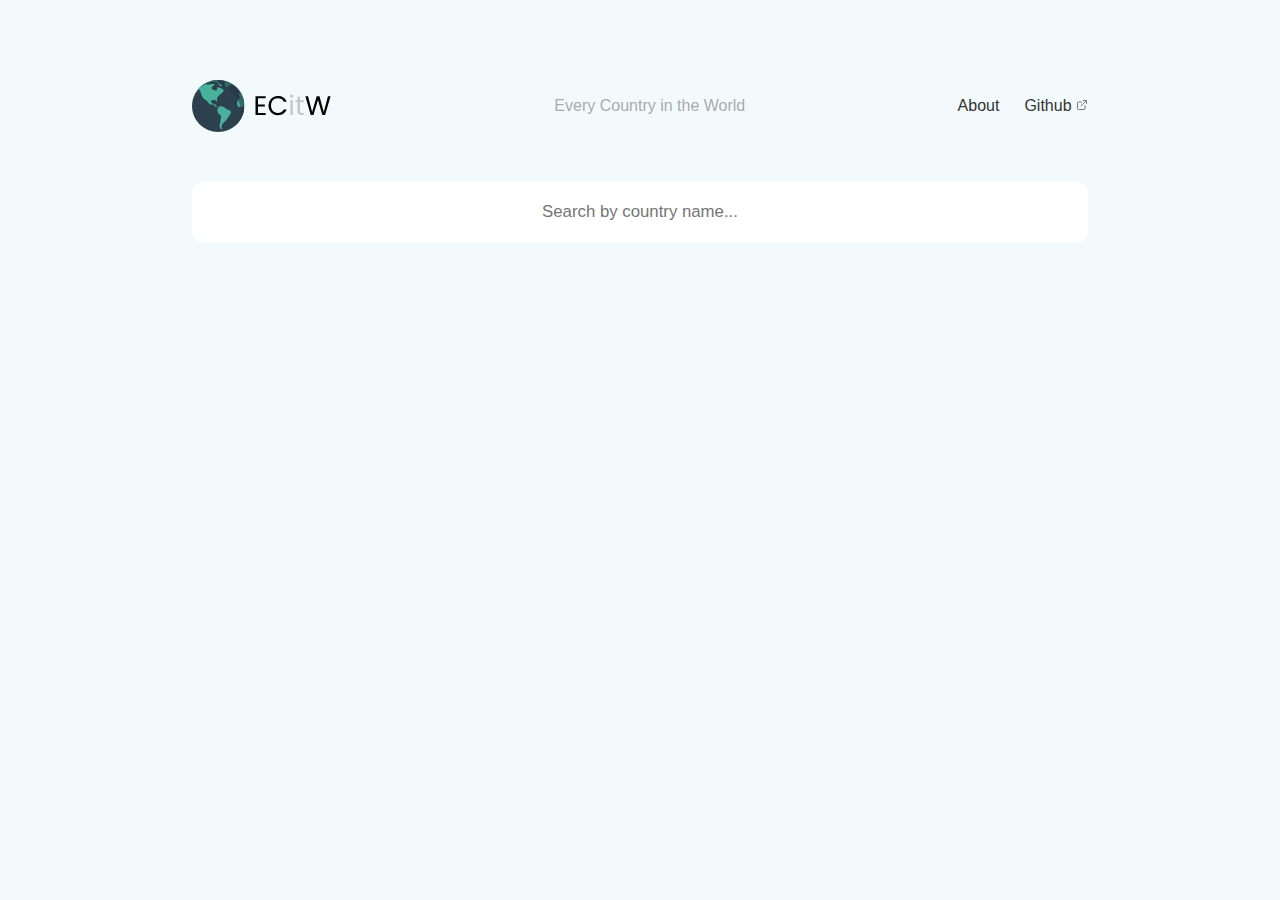
<file: index.html>
<!DOCTYPE html>
<html lang="en">
  <head>
    <meta charset="UTF-8" />
    <meta name="viewport" content="width=device-width, initial-scale=1.0" />
    <meta http-equiv="X-UA-Compatible" content="ie=edge" />
    <link
      rel="icon"
      type="image/png"
      sizes="32x32"
      href="images/favicon-32x32.png"
    />
    <link
      rel="icon"
      type="image/png"
      sizes="16x16"
      href="images/favicon-16x16.png"
    />
    <link
      href="https://fonts.googleapis.com/css?family=Poppins"
      rel="stylesheet"
    />
    <link rel="stylesheet" href="app.css" />
    <title>Every Country in the World</title>
  </head>
  <body>
    <!-- NAVBAR -->
    <div id="main-container">
      <div id="nav-container">
        <div id="nav-logo">
          <a href="#" id="logo-img">
            <img
              id="logo"
              src="images/ecitw-logo.svg"
              alt="ECitW Logo"
              width="140"
            />
          </a>
        </div>

        <div id="nav-middle"><p>Every Country in the World</p></div>

        <div id="nav-links-container">
          <a class="nav-links" href="about.html">About</a>
          <a
            class="nav-links gh"
            href="https://github.com/thisismodou/Every-Country-in-the-World"
            target="_blank"
            >Github
            <img
              id="external-link"
              src="images/external-link.svg"
              alt="Github Link"
            />
          </a>
        </div>
      </div>

      <!-- INPUT -->
      <div id="input-container">
        <input
          id="search-bar"
          type="text"
          placeholder="Search by country name..."
        />
      </div>

      <!-- MAIN CONTENT -->
      <div id="main-content"><!-- Content goes here --></div>
    </div>

    <script src="app.js"></script>
  </body>
</html>
</file>
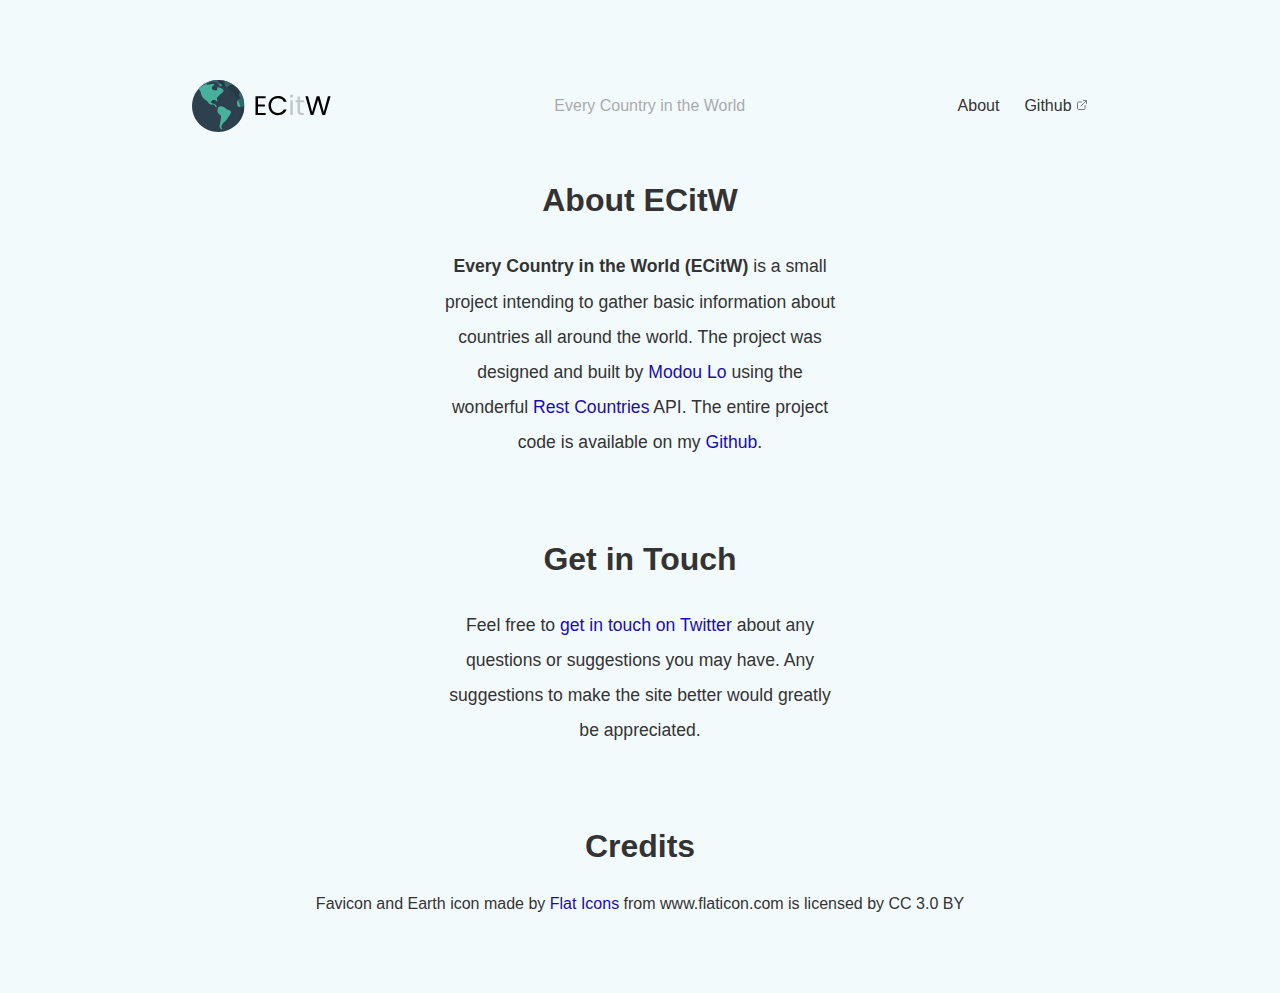
<file: about.html>
<!DOCTYPE html>
<html lang="en">
  <head>
    <meta charset="UTF-8" />
    <meta name="viewport" content="width=device-width, initial-scale=1.0" />
    <meta http-equiv="X-UA-Compatible" content="ie=edge" />
    <link
      href="https://fonts.googleapis.com/css?family=Poppins"
      rel="stylesheet"
    />
    <link rel="stylesheet" href="app.css" />
    <title>Every Country in the World</title>
  </head>
  <body>
    <!-- NAVBAR -->
    <div id="main-container">
      <div id="nav-container">
        <div id="nav-logo">
          <a href="index.html" id="logo-img">
            <img
              id="logo"
              src="images/ecitw-logo.svg"
              alt="ECitW Logo"
              width="140"
            />
          </a>
        </div>

        <div id="nav-middle"><p>Every Country in the World</p></div>

        <div id="nav-links-container">
          <a class="nav-links" href="about.html">About</a>
          <a
            class="nav-links gh"
            href="https://github.com/thisismodou/Every-Country-in-the-World"
            target="_blank"
            >Github
            <img
              id="external-link"
              src="images/external-link.svg"
              alt="Github Link"
            />
          </a>
        </div>
      </div>

      <div class="main-content">
        <div id="about">
          <h1 id="title">About ECitW</h1>
          <p id="about-text">
            <strong>Every Country in the World (ECitW)</strong> is a small
            project intending to gather basic information about countries all
            around the world. The project was designed and built by
            <a
              href="https://twitter.com/thisismodou"
              target="_blank"
              class="styled-link"
              >Modou Lo</a
            >
            using the wonderful
            <a
              href="https://restcountries.eu/"
              target="_blank"
              class="styled-link"
              >Rest Countries</a
            >
            API. The entire project code is available on my
            <a
              href="https://github.com/thisismodou/Every-Country-in-the-World"
              target="_blank"
              class="styled-link"
              >Github</a
            >.
          </p>
          <h1 id="title">Get in Touch</h1>
          <p id="about-text">
            Feel free to
            <a
              href="https://twitter.com/thisismodou"
              target="_blank"
              class="styled-link"
              >get in touch on Twitter</a
            >
            about any questions or suggestions you may have. Any suggestions to
            make the site better would greatly be appreciated.
          </p>

          <h1 id="title">Credits</h1>
          <div id="credits">
            Favicon and Earth icon made by
            <a
              href="https://www.flaticon.com/authors/flat-icons"
              title="Flat Icons"
              target="_blank"
              class="styled-link"
              >Flat Icons</a
            >
            from
            <a href="https://www.flaticon.com/" title="Flaticon" target="_blank"
              >www.flaticon.com</a
            >
            is licensed by
            <a
              href="http://creativecommons.org/licenses/by/3.0/"
              title="Creative Commons BY 3.0"
              target="_blank"
              >CC 3.0 BY</a
            >
          </div>
        </div>
      </div>
    </div>
  </body>
</html>
</file>
<file: app.css>
*,
*:before,
*:after {
  box-sizing: border-box;
}

body {
  display: flex;
  justify-content: center;
  background-color: rgba(231, 245, 250, 0.5);
  padding: 80px;
  font-family: -apple-system, BlinkMacSystemFont, 'Segoe UI', Roboto, Oxygen,
    Ubuntu, Cantarell, 'Open Sans', 'Helvetica Neue', sans-serif;
  color: #333;
  margin: 0 auto;
}

#main-container {
  width: 80%;
  max-width: 85%;
}

#nav-container {
  display: flex;
  justify-content: center;
}

#nav-logo {
  display: flex;
  align-items: center;
  flex-grow: 1;
}

#nav-middle {
  display: flex;
  justify-content: center;
  align-items: center;
  flex-grow: 1;
}

#nav-middle p {
  opacity: 0.4;
}

#nav-links-container {
  display: flex;
  align-items: center;
  justify-content: flex-end;
  flex-grow: 1;
}

#external-link {
  opacity: 0.5;
  width: 12px;
}

h1,
h2,
h3,
h4,
h5,
h6,
p,
a,
img {
  margin: 0;
}

#logo-img {
  display: flex;
  align-items: center;
  margin-right: 10px;
}

a {
  text-decoration: none;
  color: #333;
}

.gh {
  margin-left: 25px;
}

#native-name {
  opacity: 0.4;
  margin-top: 10px;
}

/* INPUT STYLES */

#input-container {
  display: block;
  margin: 50px 0;
}

input {
  background: #fff;
  width: 100%;
  height: 60px;
  text-align: center;
  border: 0;
  border-radius: 10px;
  font-size: 1.05em;
  outline: none;
  transition: all 0.3s;
}

input:focus {
  box-shadow: 0px 4px 6px 0 hsla(0, 0%, 0%, 0.1);
}

/* MAIN CONTENT */

#main-content {
  display: flex;
  justify-content: space-between;
  flex-wrap: wrap;
}

.card {
  background: #fff;
  width: 30%;
  border-radius: 20px;
  padding-bottom: 10px;
  box-shadow: 0px 10px 40px rgba(0, 0, 0, 0.05);
  margin: 20px 0;
}

.card-img {
  width: 100%;
  height: 100px;
  border-top-left-radius: 20px;
  border-top-right-radius: 20px;
}

.flag {
  width: 100%;
  height: 100px;
  border-top-left-radius: 20px;
  border-top-right-radius: 20px;
}

.card-title {
  margin: 10px 0;
  display: flex;
  flex-direction: column;
  justify-content: center;
  align-items: center;
  text-transform: capitalize;
}

.card-info {
  padding: 20px;
  display: flex;
  align-items: center;
  height: 50px;
}

.card-info-left {
  opacity: 0.5;
}

.card-info-right {
  flex-grow: 1;
  text-align: right;
  font-weight: 600;
}

#country-name,
#native-name {
  padding: 0 20px;
  text-align: center;
  line-height: 1.3em;
}

/* ABOUT PAGE STYLES */

#about {
  display: flex;
  flex-direction: column;
  justify-content: center;
  align-items: center;
  text-align: center;
}

.main-content {
  display: flex;
  justify-content: center;
  align-items: center;
}

#title {
  margin-top: 50px;
}

#about-text {
  margin: 30px 0;
  line-height: 2em;
  font-size: 1.1em;
  width: 45%;
}

.styled-link {
  color: #1a0dab;
}

.styled-link:visited {
  color: #609;
}

#credits {
  margin-top: 30px;
}

/* RESPONSIVE */

@media (max-width: 991.98px) {
  body {
    padding: 40px;
  }

  #about-text {
    width: 90%;
  }
}

@media (max-width: 767.98px) {
  body {
    padding: 40px 0;
  }

  #nav-middle {
    display: none;
  }

  .card {
    width: 47%;
  }
}

@media (max-width: 575.98px) {
  .card {
    width: 100%;
  }
}

@media (max-width: 375.98px) {
  body {
    padding: 30px 0;
  }

  #logo {
    width: 100px;
  }

  #input-container {
    margin: 40px 0 10px 0;
  }

  #about-text {
    width: 100%;
  }

  .main-content {
    height: auto;
  }
}
</file>
